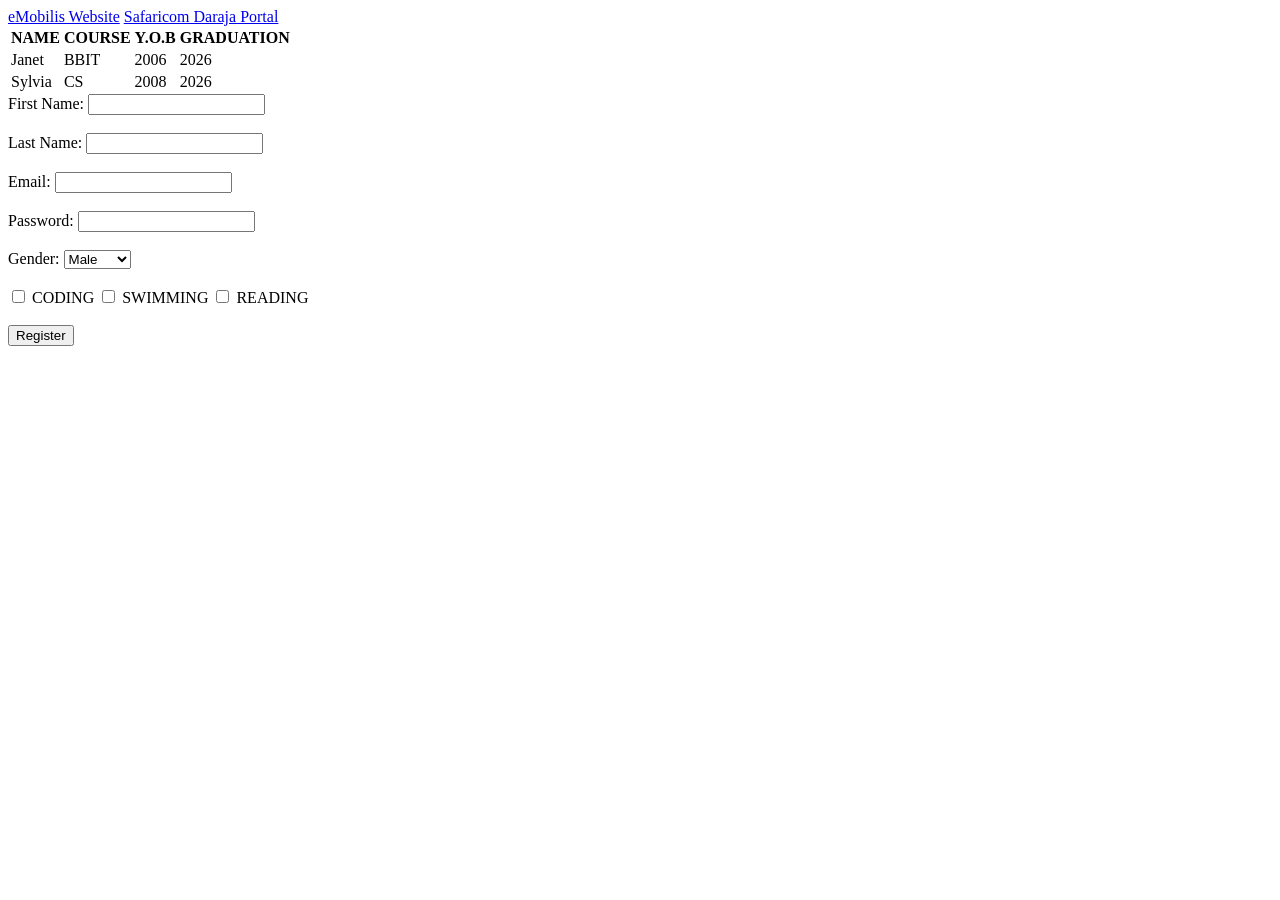
<file: index.html>
<!DOCTYPE html>
<html lang="en">
<head>
    <meta charset="UTF-8">
    <title>Web Dev</title>
</head>
<body>

    <a href="https://emobilis.ac.ke/" target="_blank">eMobilis Website</a>
    <a href="https://developer.safaricom.co.ke/">Safaricom Daraja Portal</a>

    <table>
        <thead>
            <tr>
                <th>NAME</th>
                <th>COURSE</th>
                <th>Y.O.B</th>
                <th>GRADUATION</th>
            </tr>
        </thead>
        <tbody>
            <tr>
                <td>Janet</td>
                <td>BBIT</td>
                <td>2006</td>
                <td>2026</td>
            </tr>
            <tr>
                <td>Sylvia</td>
                <td>CS</td>
                <td>2008</td>
                <td>2026</td>
            </tr>
        </tbody>
    </table>

    <form action="">
       <label for="firstname">First Name:</label>
       <input type="text" id="firstname" name="firstname">
       <br></br>
       <label for="">Last Name:</label>
       <input type="text" id="lastname" name="lastname">
       <br></br>
       <label for="">Email:</label>
       <input type="email" id="email" name="email">
       <br></br>
       <label for="">Password:</label>
       <input type="password" id="password" name="password">
       <br></br> 
       <label for="gender">Gender:</label>
       <select name="gender" id="gender">
        <option value="male">Male</option>
        <option value="female">Female</option>
       </select>
       <br></br>
       <label for="Choose your Hobbies"</label>
        <input type="Checkbox" id="Coding" name="Hobby" value="Coding">
        <label for="Coding">CODING</label>

        <label for="Choose your Hobbies"</label>
        <input type="Checkbox" id="Swimming" name="Hobby" value="Swimming">
        <label for="Swimming">SWIMMING</label> 

        <label for="Choose your Hobbies"</label>
        <input type="Checkbox" id="Reading" name="Hobby" value="Reading">
        <label for="Reading">READING</label>    

       
        <br></br>


       <button type="submit">Register</button>
       
</form>

</body>
</html>
</file>
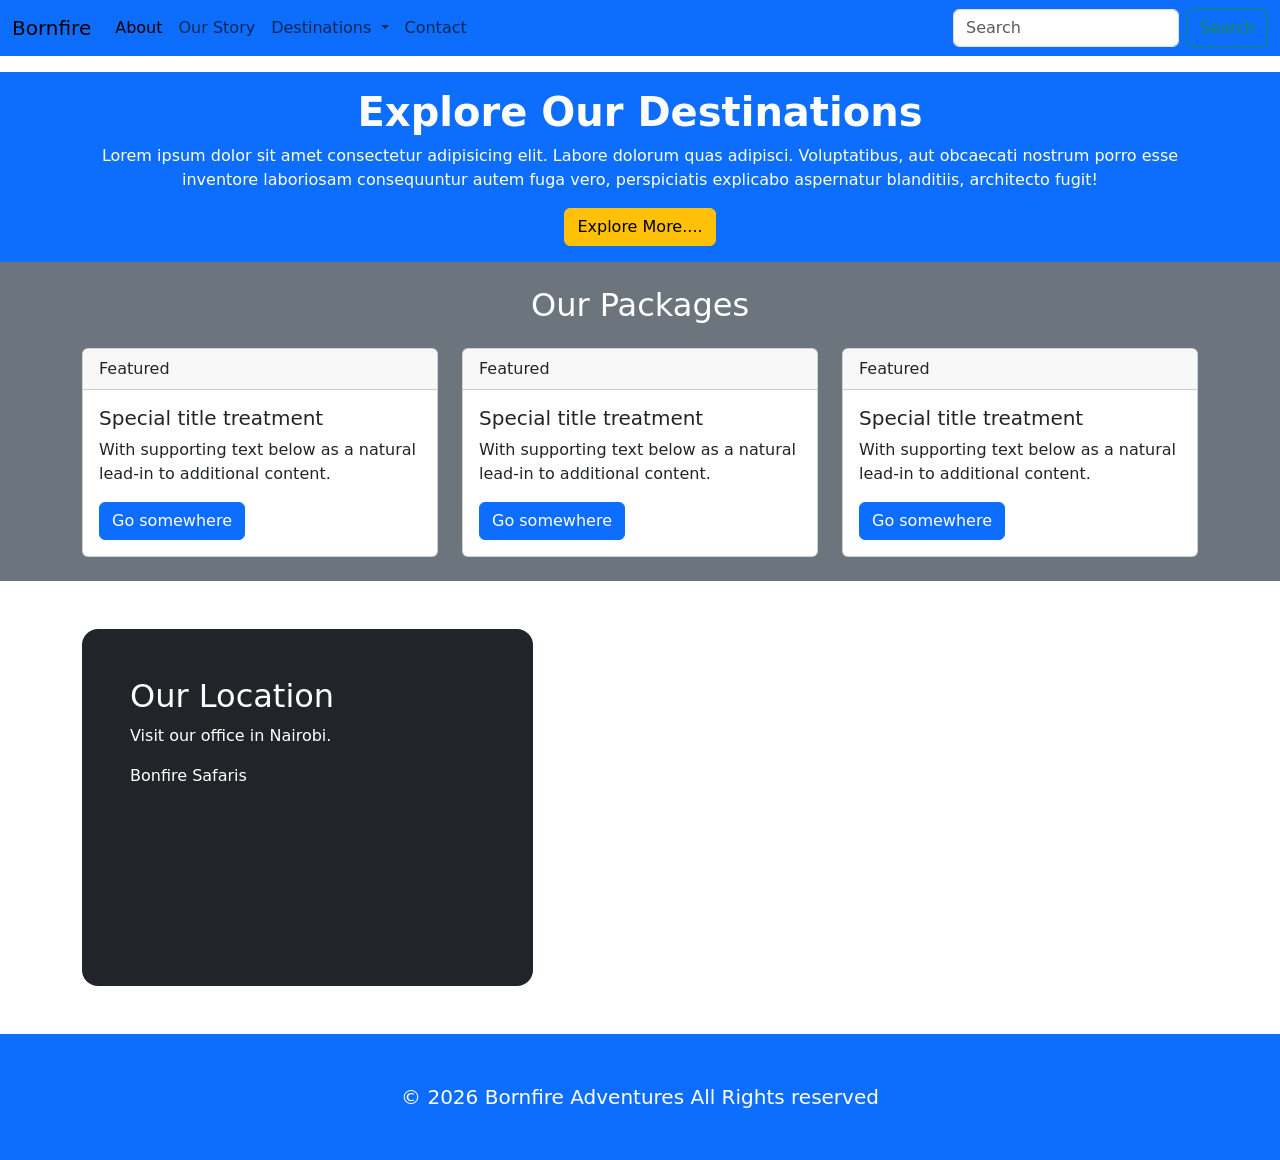
<file: bootstrap.html>
<!DOCTYPE html>
<html lang="en">
<head>
    <meta charset="UTF-8">
    <meta name="viewport" content="width=device-width, initial-scale=1.0">
    <title>Bornfire</title>
    <link rel="stylesheet" href="https://cdn.jsdelivr.net/npm/bootstrap@5.3.8/dist/css/bootstrap.min.css">
</head>

<body>
 <nav class="navbar navbar-expand-lg bg-primary">
  <div class="container-fluid">
    <a class="navbar-brand" href="#">Bornfire</a>
    <button class="navbar-toggler" type="button" data-bs-toggle="collapse" data-bs-target="#navbarSupportedContent" aria-controls="navbarSupportedContent" aria-expanded="false" aria-label="Toggle navigation">
      <span class="navbar-toggler-icon"></span>
    </button>
    <div class="collapse navbar-collapse" id="navbarSupportedContent">
      <ul class="navbar-nav me-auto mb-2 mb-lg-0">
        <li class="nav-item">
          <a class="nav-link active" aria-current="page" href="#">About</a>
        </li>
        <li class="nav-item">
          <a class="nav-link" href="#">Our Story</a>
        </li>
        <li class="nav-item dropdown">
          <a class="nav-link dropdown-toggle" href="#" role="button" data-bs-toggle="dropdown" aria-expanded="false">
            Destinations
          </a>
          <ul class="dropdown-menu">
            <li><a class="dropdown-item" href="#">Malindi</a></li>
            <li><a class="dropdown-item" href="#">Sagana Resort</a></li>
            <li><hr class="dropdown-divider"></li>
            <li><a class="dropdown-item" href="#">Maasai Mara</a></li>
          </ul>
        </li>
        <li class="nav-item">
          <a class="nav-link" href="contact.html">Contact</a>
        </li>
      </ul>
      <form class="d-flex" role="search">
        <input class="form-control me-2" type="search" placeholder="Search" aria-label="Search"/>
        <button class="btn btn-outline-success" type="submit">Search</button>
      </form>
    </div>
  </div>
</nav>
<!-- Hero section -->
 <section class="bg-primary text-center mt-3 text-white py-3">
    <div class="container">
        <h1 class="fw-bold">Explore Our Destinations</h1>
        <p>Lorem ipsum dolor sit amet consectetur adipisicing elit. Labore dolorum quas adipisci. Voluptatibus, aut obcaecati nostrum porro esse inventore laboriosam consequuntur autem fuga vero, perspiciatis explicabo aspernatur blanditiis, architecto fugit!</p>
        <a href="#" class="btn btn-warning">Explore More....</a>
    </div>
 </section>
   
 <!-- Main Section -->
  <section class="bg-secondary py-4">
    <div class="container">
        <h2 class="text-center text-white mb-4">Our Packages</h2>
            <div class="row">
                <div class="col-md-4 col-sm-4"><div class="card">
  <div class="card-header">
    Featured
  </div>
  <div class="card-body">
    <h5 class="card-title">Special title treatment</h5>
    <p class="card-text">With supporting text below as a natural lead-in to additional content.</p>
    <a href="#" class="btn btn-primary">Go somewhere</a>
  </div>
</div></div>
                <div class="col-md-4 col-sm-4"><div class="card">
  <div class="card-header">
    Featured
  </div>
  <div class="card-body">
    <h5 class="card-title">Special title treatment</h5>
    <p class="card-text">With supporting text below as a natural lead-in to additional content.</p>
    <a href="#" class="btn btn-primary">Go somewhere</a>
  </div>
</div></div>
                <div class="col-md-4 col-sm-4"><div class="card">
  <div class="card-header">
    Featured
  </div>
  <div class="card-body">
    <h5 class="card-title">Special title treatment</h5>
    <p class="card-text">With supporting text below as a natural lead-in to additional content.</p>
    <a href="#" class="btn btn-primary">Go somewhere</a>
  </div>
</div></div>
            </div>
    </div>
  </section>

  <!-- Google Map -->
<section class="container my-5">
    <div class="row g-4">

        <!-- Location details -->
        <div class="col-md-5">
            <div class="bg-dark text-white p-5 rounded-4 h-100">
                <h2>Our Location</h2>
                <p>Visit our office in Nairobi.</p>
                <p>Bonfire Safaris</p>
            </div>
        </div>

        <!-- Google Map -->
        <div class="col-md-7">
        <iframe src="https://www.google.com/maps/embed?pb=!1m18!1m12!1m3!1d3988.8999275468805!2d36.7608313!3d-1.2293728999999998!2m3!1f0!2f0!3f0!3m2!1i1024!2i768!4f13.1!3m3!1m2!1s0x182f190035f6f491%3A0xf80ad49a32a13edb!2sKitisuru%20West%20Mall!5e0!3m2!1sen!2ske!4v1792060373513!5m2!1sen!2ske" width="100%" height="350" style="border:0;" allowfullscreen="" loading="lazy" referrerpolicy="strict-origin-when-cross-origin"></iframe> 
    </div>
    </div>
</section>

<!-- Footer -->
<footer class="bg-primary text-white text-center py-5">
  <p class="mb-0 fs-5">&copy; 2026 Bornfire Adventures All Rights reserved</p>
</footer>






    <script src="https://cdn.jsdelivr.net/npm/bootstrap@5.3.8/dist/js/bootstrap.bundle.min.js"></script>
</body>
</html>
</file>
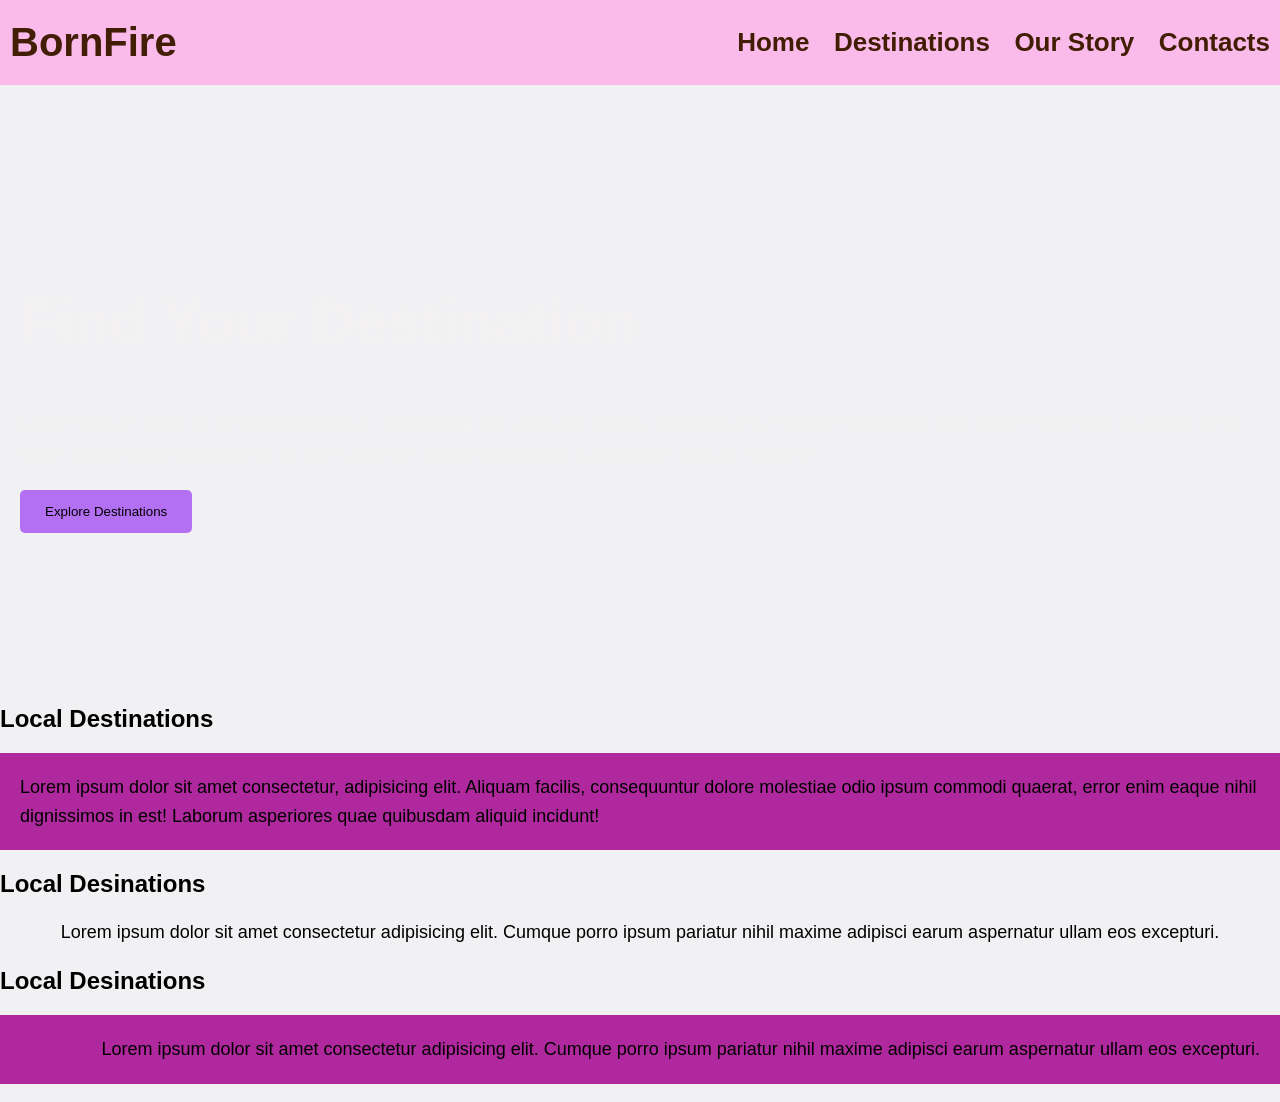
<file: home.html>
<!DOCTYPE html>
<html lang="en">
<head>
    <meta charset="UTF-8">
    <meta name="viewport" content="width=device-width, initial-scale=1.0">
    <title>Bornfire | Explore Nature</title>
    <link rel="stylesheet" href="assets/styles.css">
</head>
<body>
    <!-- Navigation section -->
    <nav>
        <div class="logo">BornFire</div>
        <div>
    <a href="">Home</a>
    <a href="">Destinations</a>
    <a href="">Our Story</a>
    <a href="contact.html">Contacts</a>
</div>
    </nav>
    <!-- Hero Section -->
    <section class="hero">
        <div>
            <h1>Find Your Destination</h1>
            <p>Lorem ipsum dolor sit amet consectetur, adipisicing elit. Aliquam facilis, consequuntur dolore molestiae odio ipsum commodi quaerat, error enim eaque nihil dignissimos in est! Laborum asperiores quae quibusdam aliquid incidunt!</p>
            <button>Explore Destinations</button>
        </div>
    </section>
    <section class="columns">
        <div class="column">
            <h2>Local Destinations</h2>
            <p class="left">Lorem ipsum dolor sit amet consectetur, adipisicing elit. Aliquam facilis, consequuntur dolore molestiae odio ipsum commodi quaerat, error enim eaque nihil dignissimos in est! Laborum asperiores quae quibusdam aliquid incidunt!</p>
        </div>
        <div class="column">
        <h2>Local Desinations</h2>
        <p class="center">Lorem ipsum dolor sit amet consectetur adipisicing elit. Cumque porro ipsum pariatur nihil maxime adipisci earum aspernatur ullam eos excepturi.</p>
        </div>
        <div class="column">
        <h2>Local Desinations</h2>
        <p class="right">Lorem ipsum dolor sit amet consectetur adipisicing elit. Cumque porro ipsum pariatur nihil maxime adipisci earum aspernatur ullam eos excepturi.</p>
        </div>
    </section>
</body>
</html>
</file>
<file: assets/styles.css>
body{
    margin:0;
    font-family: Arial, sans-serif;
    background-color:#f1f1f3;
    color:#000000;
}
nav{
    display: flex;
    justify-content: space-between;
    align-items: center;
    background-color: #fabbea;
    padding: 20px 10px;
}
.logo{
    color: #411e05;
    font-size: 40px;
    font-weight: bold;
}
nav a{
    color: #411d03;
    text-decoration: none;
    margin-left: 20px;
    font-size: 26px;
    font-family: Arial, Helvetica, sans-serif;
    font-weight: bold ;
}
.hero{
    min-height: 480px;
    background-image: url("https://images.unsplash.com/photo-1466721591366-2d5fba72006d?q=80&w=1422&auto=format&fit=crop&ixlib=rb-4.1.0&ixid=NHwxMjA3fDA%3D");
    background-size: cover;
    background-position: center;
    display: flex;
    align-items: center;
    padding: 60px 20px;
    color: lch(95.29% 0.71 18.56);
}
.hero h1{
    font-size: 60px;
}
.hero p{
    font-size: 20px;
    line-height: 1.6;
}
.hero button{
    background-color: rgb(179, 112, 243);
    color: #000000;
    border: none;
    padding: 14px 25px;
    border-radius: 5px;
    cursor: pointer;
}
.left{
    text-align: left;
}
.center{
    text-align: center;
}
.right{
    text-align: right;
}
.column p{
    font-size: 18px;
    line-height: 1.6;
}
/* Contact Styles */
.hero-contact {
    background-color: #9823a3;
    color: white;
    text-align: center;
    padding: 45px 20px;
}

.hero-contact h1 {
    font-size: 40px;
}

.hero-contact p {
    font-size: 22px;
}

.container{
    display: flex;
    gap: 40px;
    padding: 50px;
}
.left,.right{
    background-color:hsl(308, 63%, 42%) ;
    padding: 20px;
    flex: 1;
}
.left img{
    width: 100%;
    height: 600px;
    border-radius: 20px;
}
label{
    display: block;
    margin-top: 20px;
    margin-bottom: 7px;
    font-size: 22px;
    font-weight: bold;
}
.container .right{
    text-align: left;
}
/* Form fields */
.container .right {
    text-align: left;
}

.right input,
.right textarea {
    width: 100%;
    box-sizing: border-box;
    padding: 12px;
    margin-bottom: 15px;
    font-size: 16px;
}

.right textarea {
    height: 180px;
}

/* Heading and contact details */
.left h2 {
    font-family: Georgia, serif;
    font-size: 30px;
}

.left p {
    font-family: Verdana, sans-serif;
    font-size: 22px;
    line-height: 1.6;
}
.post-button {
    width: 100%;
    padding: 24px;
    font-size: 26px;
    font-weight: bold;
    background-color: #4a244d;
    color: white;
    border: 5px solid white;
    border-radius: 12px;
    cursor: pointer;
}
</file>
